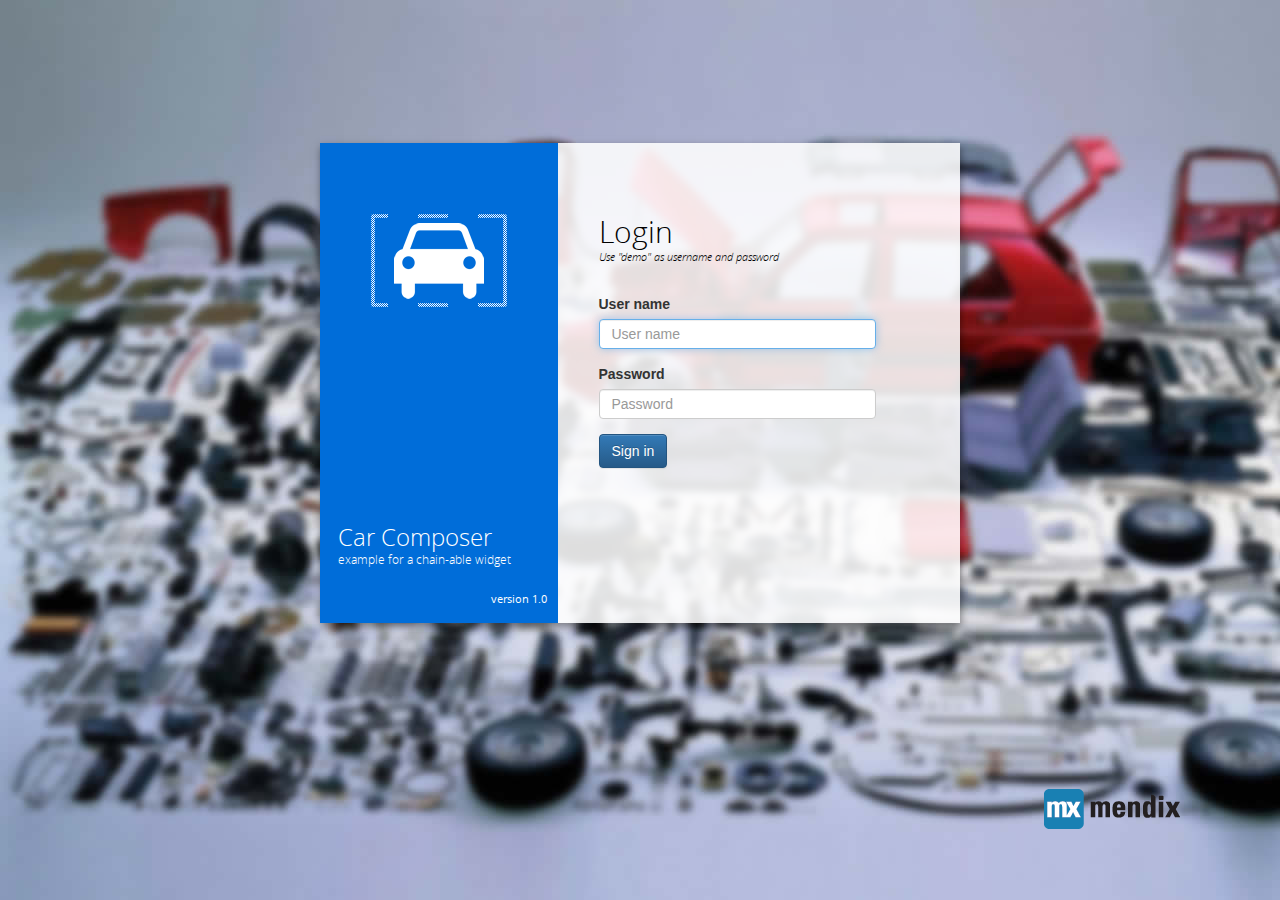
<file: test/theme/index.html>
<!DOCTYPE html>
<html class="html" lang="en-US">
 <head>

  <script type="text/javascript">
   if(typeof Muse == "undefined") window.Muse = {}; window.Muse.assets = {"required":["jquery-1.8.3.min.js", "museutils.js", "jquery.musepolyfill.bgsize.js", "jquery.watch.js", "index.css"], "outOfDate":[]};
</script>
  
  <meta http-equiv="Content-type" content="text/html;charset=UTF-8"/>
  <meta name="generator" content="2014.3.1.295"/>
  <title>index</title>
  <!-- CSS -->
  <link rel="stylesheet" type="text/css" href="css/site_global.css?422415861"/>
  <link rel="stylesheet" type="text/css" href="css/master_b-master.css?46554418"/>
  <link rel="stylesheet" type="text/css" href="css/index.css?4240038779" id="pagesheet"/>
  <!-- Other scripts -->
  <script type="text/javascript">
   document.documentElement.className += ' js';
</script>
    <!--HTML Widget code-->
  
		<link rel="stylesheet" href="assets/bootstrap.min.css">
        <link rel="stylesheet" href="assets/bootstrap-theme.min.css">
		<script src="assets/jquery-1.11.2.min.js" type="text/javascript"></script>
        <script type="text/javascript" src="assets/bootstrap.min.js"></script>
        
        <link rel="stylesheet" href="assets/login_mendix.css">
        
  <!--/*

*/
-->
 </head>
 <body class="museBGSize">

  <div class="clearfix" id="page"><!-- group -->
   <div class="grpelem" id="u207"><!-- custom html --></div>
   <div class="clearfix grpelem" id="ppu85"><!-- group -->
    <div class="grpelem" id="pu85"><!-- inclusion -->
     <div class="shadow" id="u85"><!-- simple frame --></div>
     <div class="clearfix" id="pu86"><!-- group -->
      <div class="clearfix grpelem" id="u86"><!-- column -->
       <div class="clip_frame colelem" id="u143"><!-- image -->
        <img class="block" id="u143_img" src="images/logo.png" alt="" width="136" height="93"/>
       </div>
       <div class="clearfix colelem" id="u99-6"><!-- content -->
        <p id="u99-2">Car Composer</p>
        <p id="u99-4">example for a chain-able widget</p>
       </div>
      </div>
      <div class="clearfix grpelem" id="pu114-6"><!-- column -->
       <div class="clearfix colelem" id="u114-6"><!-- content -->
        <p id="u114-2">Login</p>
        <p id="u114-4">Use &quot;demo&quot; as username and password</p>
       </div>
       <div class="colelem" id="u173"><!-- custom html -->
        
        <div class="login-container">
            <form id="loginForm" class="login-form">
                <div class="login-logo"></div>
                <div id="loginMessage" class="alert alert-danger login-message"></div>
                <div class="form-group">
                    <label id="usernameLabel" for="usernameInput">Username</label> 
                    <input id="usernameInput" class="form-control" type="text" placeholder="User name" autocorrect="off" autocapitalize="none">
                </div>
                <div class="form-group">
                    <label id="passwordLabel" for="passwordInput">Password</label> 
                    <input id="passwordInput" class="form-control" type="password" placeholder="Password" autocorrect="off" autocapitalize="none">
                </div>
                <button id="loginButton" type="submit" class="btn btn-primary">Sign in</button>
            </form>
        </div>
		<script src="js/login_i18n.js"></script>
		<script src="js/login.js"></script>
        
</div>
      </div>
     </div>
    </div>
    <div class="clearfix grpelem" id="u213-4"><!-- content -->
     <p>test glyphones</p>
    </div>
    <div class="clearfix grpelem" id="u102-4"><!-- content -->
     <p>version 1.0</p>
    </div>
   </div>
   <div class="clip_frame" id="u179"><!-- image -->
    <img class="block" id="u179_img" src="images/mendix.png" alt="" width="136" height="40"/>
   </div>
   <div class="verticalspacer"></div>
  </div>
  <!-- JS includes -->
  <script type="text/javascript">
   if (document.location.protocol != 'https:') document.write('\x3Cscript src="http://musecdn2.businesscatalyst.com/scripts/4.0/jquery-1.8.3.min.js" type="text/javascript">\x3C/script>');
</script>
  <script type="text/javascript">
   window.jQuery || document.write('\x3Cscript src="scripts/jquery-1.8.3.min.js" type="text/javascript">\x3C/script>');
</script>
  <script src="scripts/museutils.js?479751881" type="text/javascript"></script>
  <script src="scripts/jquery.musepolyfill.bgsize.js?503158633" type="text/javascript"></script>
  <script src="scripts/jquery.watch.js?4232581965" type="text/javascript"></script>
  <!-- Other scripts -->
  <script type="text/javascript">
   $(document).ready(function() { try {
(function(){var a={},b=function(a){if(a.match(/^rgb/))return a=a.replace(/\s+/g,"").match(/([\d\,]+)/gi)[0].split(","),(parseInt(a[0])<<16)+(parseInt(a[1])<<8)+parseInt(a[2]);if(a.match(/^\#/))return parseInt(a.substr(1),16);return 0};(function(){$('link[type="text/css"]').each(function(){var b=($(this).attr("href")||"").match(/\/?css\/([\w\-]+\.css)\?(\d+)/);b&&b[1]&&b[2]&&(a[b[1]]=b[2])})})();(function(){$("body").append('<div class="version" style="display:none; width:1px; height:1px;"></div>');
for(var c=$(".version"),d=0;d<Muse.assets.required.length;){var f=Muse.assets.required[d],g=f.match(/([\w\-\.]+)\.(\w+)$/),k=g&&g[1]?g[1]:null,g=g&&g[2]?g[2]:null;switch(g.toLowerCase()){case "css":k=k.replace(/\W/gi,"_").replace(/^([^a-z])/gi,"_$1");c.addClass(k);var g=b(c.css("color")),h=b(c.css("background-color"));g!=0||h!=0?(Muse.assets.required.splice(d,1),"undefined"!=typeof a[f]&&(g!=a[f]>>>24||h!=(a[f]&16777215))&&Muse.assets.outOfDate.push(f)):d++;c.removeClass(k);break;case "js":k.match(/^jquery-[\d\.]+/gi)&&
typeof $!="undefined"?Muse.assets.required.splice(d,1):d++;break;default:throw Error("Unsupported file type: "+g);}}c.remove();if(Muse.assets.outOfDate.length||Muse.assets.required.length)c="Some files on the server may be missing or incorrect. Clear browser cache and try again. If the problem persists please contact website author.",(d=location&&location.search&&location.search.match&&location.search.match(/muse_debug/gi))&&Muse.assets.outOfDate.length&&(c+="\nOut of date: "+Muse.assets.outOfDate.join(",")),d&&Muse.assets.required.length&&(c+="\nMissing: "+Muse.assets.required.join(",")),alert(c)})()})();/* body */
Muse.Utils.transformMarkupToFixBrowserProblemsPreInit();/* body */
Muse.Utils.prepHyperlinks(true);/* body */
Muse.Utils.fullPage('#page');/* 100% height page */
Muse.Utils.showWidgetsWhenReady();/* body */
Muse.Utils.transformMarkupToFixBrowserProblems();/* body */
} catch(e) { if (e && 'function' == typeof e.notify) e.notify(); else Muse.Assert.fail('Error calling selector function:' + e); }});
</script>
   </body>
</html>
</file>
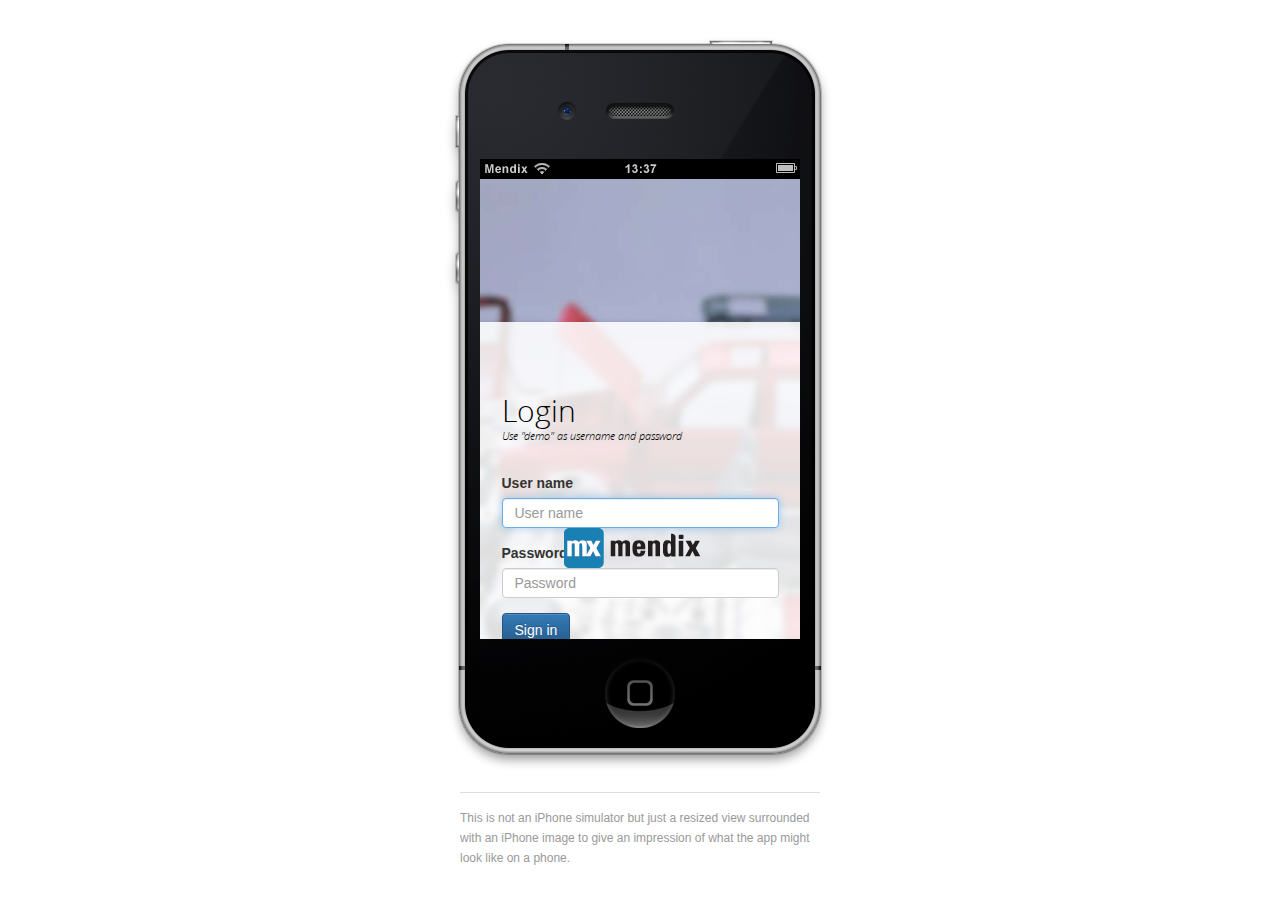
<file: test/theme/index-phone-preview.html>
<!doctype html>
<html>
    <head>
        <meta charset="utf-8" />
        <title>Mendix 5 - Phone preview</title>
        <link href="css/phone-preview.css" rel="stylesheet">
    </head>
    <body>
        <div class="content">
            <div class="wrapper">
                <iframe id="frame" class="frame"></iframe>
            </div>
            <div class="disclaimer">
                This is not an iPhone simulator but just a resized view surrounded with an iPhone image to give an impression of what the app might look like on a phone.
            </div>
        </div>

        <script type="text/javascript">
            // Firefox does not add a history item if the page is not loaded 
            // from the cache, and the src is set as attribute on the iframe
            document.getElementById("frame").src = "index.html?profile=phone";
        </script>
    </body>
</html>
</file>
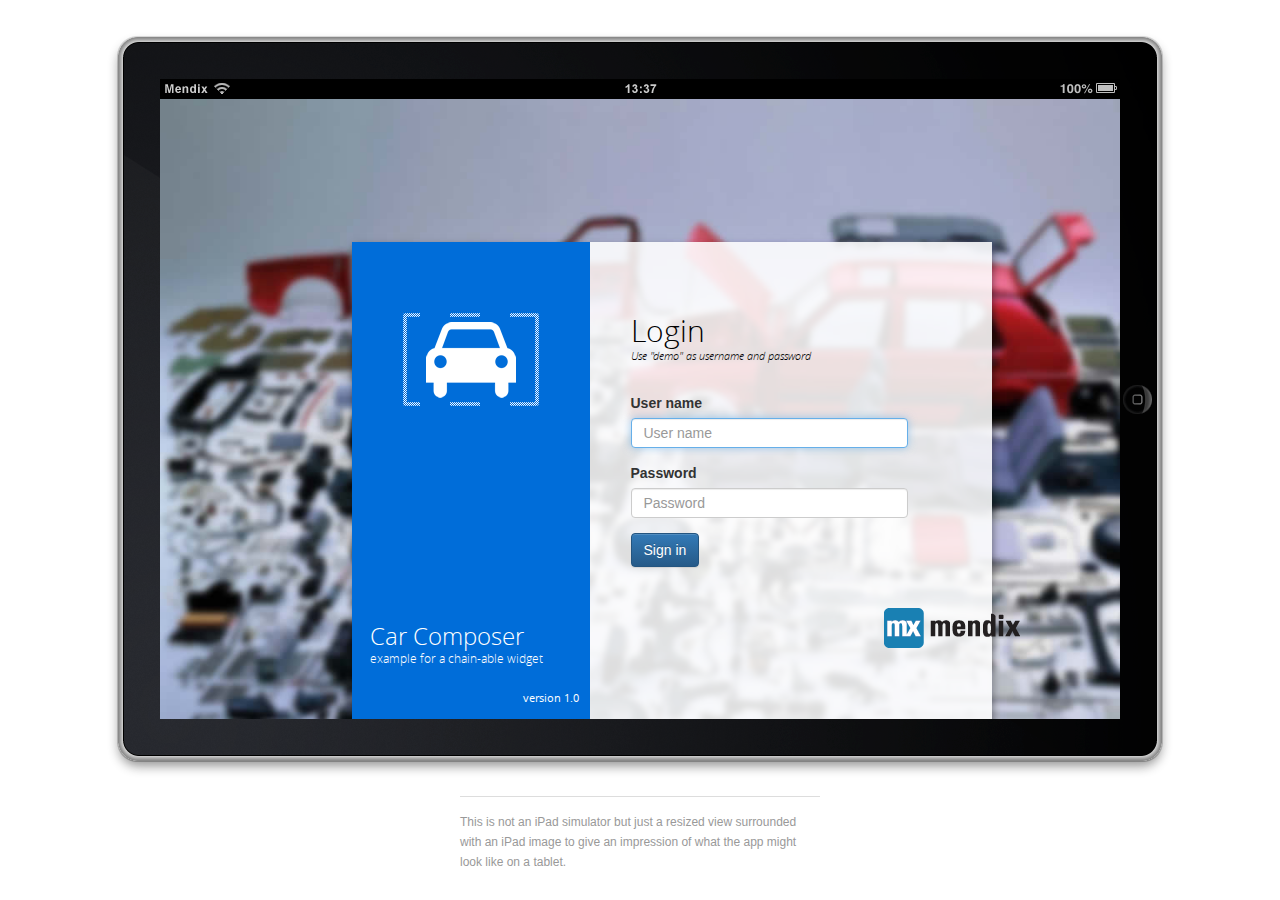
<file: test/theme/index-tablet-preview.html>
<!doctype html>
<html>
    <head>
        <meta charset="utf-8" />
        <title>Mendix 5 - Tablet preview</title>
        <link href="css/tablet-preview.css" rel="stylesheet">
    </head>
    <body>
        <div class="content">
            <div class="wrapper">
                <iframe id="frame" class="frame"></iframe>
            </div>
            <div class="disclaimer">
                This is not an iPad simulator but just a resized view surrounded with an iPad image to give an impression of what the app might look like on a tablet.
            </div>
        </div>

        <script type="text/javascript">
            // Firefox does not add a history item if the page is not loaded 
            // from the cache, and the src is set as attribute on the iframe
            document.getElementById("frame").src = "index.html?profile=tablet";
        </script>
    </body>
</html>
</file>
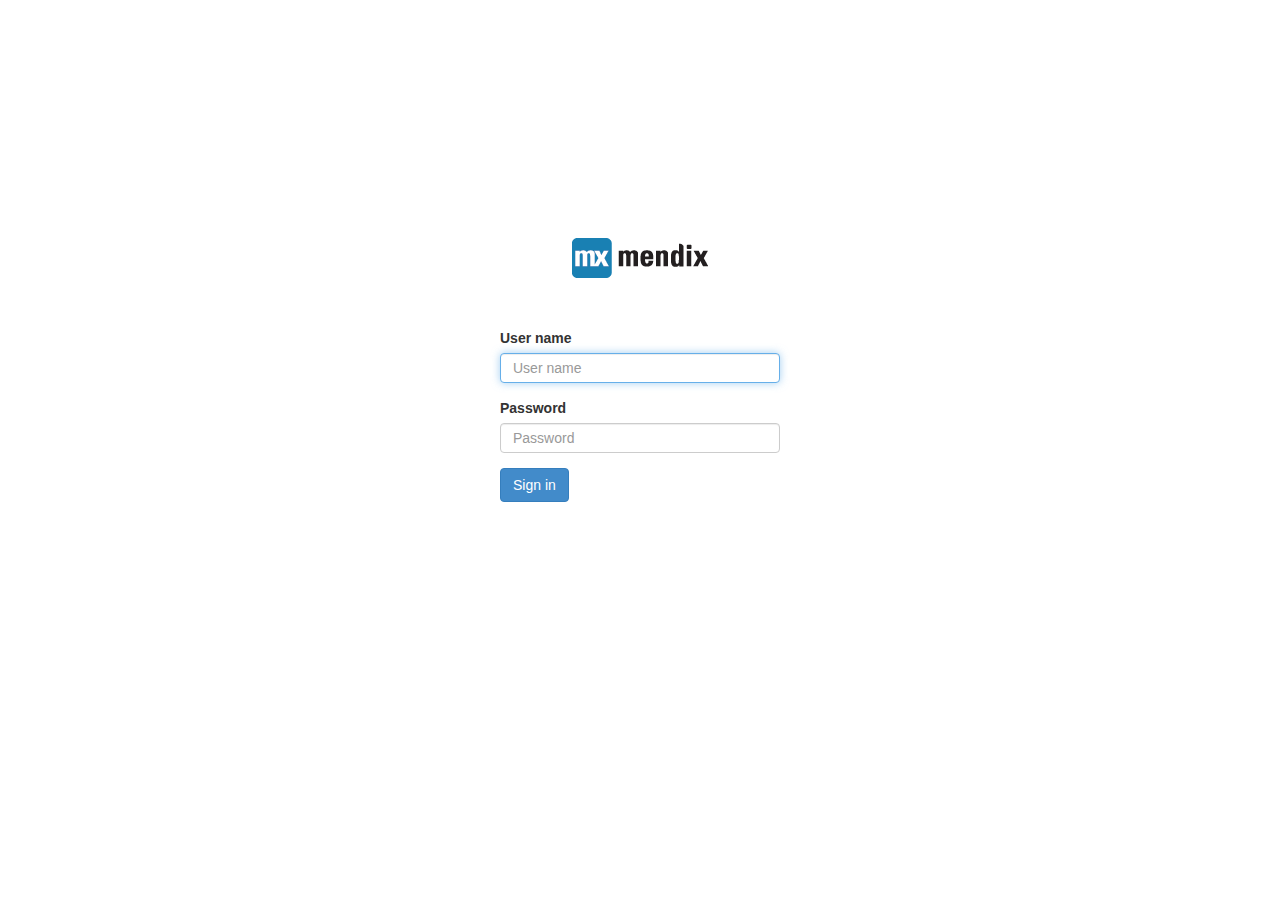
<file: test/theme/login.html>
<!doctype html>
<html>
	<head>
        <meta charset="utf-8">
        <meta http-equiv="X-UA-Compatible" content="IE=edge,chrome=1">
		<title>Mendix 5 - Login</title>
        <meta name="viewport" content="width=device-width, user-scalable=no, initial-scale=1, maximum-scale=1">
        <meta name="apple-mobile-web-app-capable" content="yes">
        <link rel="stylesheet" href="lib/bootstrap/css/bootstrap.min.css">
        <link rel="stylesheet" href="css/login.css">
	</head>
	<body>
        <div class="login-container">
            <form id="loginForm" class="login-form">
                <div class="login-logo"></div>
                <div id="loginMessage" class="alert alert-danger login-message"></div>
                <div class="form-group">
                    <label id="usernameLabel" for="usernameInput">User name</label> 
                    <input id="usernameInput" class="form-control" type="text" placeholder="User name" autocorrect="off" autocapitalize="none">
                </div>
                <div class="form-group">
                    <label id="passwordLabel" for="passwordInput">Password</label> 
                    <input id="passwordInput" class="form-control" type="password" placeholder="Password" autocorrect="off" autocapitalize="none">
                </div>
                <button id="loginButton" type="submit" class="btn btn-primary">Sign in</button>
            </form>
        </div>

		<script src="js/login_i18n.js"></script>
		<script src="js/login.js"></script>
	</body>
</html>
</file>
<file: test/theme/css/site_global.css>
html
{
	min-height: 100%;
	min-width: 100%;
	-ms-text-size-adjust: none;
}

body,div,dl,dt,dd,ul,ol,li,nav,h1,h2,h3,h4,h5,h6,pre,code,form,fieldset,legend,input,button,textarea,p,blockquote,th,td,a
{
	margin: 0;
	padding: 0;
	border-width: 0;
	-webkit-transform-origin: left top;
	-ms-transform-origin: left top;
	-o-transform-origin: left top;
	transform-origin: left top;
}

table
{
	border-collapse: collapse;
	border-spacing: 0;
}

fieldset,img
{
	border: 0;
	-webkit-transform-origin: left top;
	-ms-transform-origin: left top;
	-o-transform-origin: left top;
	transform-origin: left top;
}

address,caption,cite,code,dfn,em,strong,th,var,optgroup
{
	font-style: inherit;
	font-weight: inherit;
}

del,ins
{
	text-decoration: none;
}

li
{
	list-style: none;
}

caption,th
{
	text-align: left;
}

h1,h2,h3,h4,h5,h6
{
	font-size: 100%;
	font-weight: inherit;
}

input,button,textarea,select,optgroup,option
{
	font-family: inherit;
	font-size: inherit;
	font-style: inherit;
	font-weight: inherit;
}

body
{
	font-family: Arial, Helvetica Neue, Helvetica, sans-serif;
	text-align: left;
	font-size: 14px;
	line-height: 17px;
	word-wrap: break-word;
	text-rendering: optimizeLegibility;/* kerning, primarily */
}

@media screen and (-webkit-min-device-pixel-ratio:0)
{
	body { text-rendering:auto; }
}

a:link
{
	color: #0000FF;
	text-decoration: underline;
}

a:visited
{
	color: #800080;
	text-decoration: underline;
}

a:hover
{
	color: #0000FF;
	text-decoration: underline;
}

a:active
{
	color: #EE0000;
	text-decoration: underline;
}

a.nontext /* used to override default properties of 'a' tag */
{
	color: black;
	text-decoration: none;
	font-style: normal;
	font-weight: normal;
}

.normal_text
{
	color: #000000;
	direction: ltr;
	font-family: Arial, Helvetica Neue, Helvetica, sans-serif;
	font-size: 14px;
	font-style: normal;
	font-weight: normal;
	letter-spacing: 0px;
	line-height: 17px;
	text-align: left;
	text-decoration: none;
	text-indent: 0px;
	text-transform: none;
	vertical-align: 0px;
	padding: 0px;
}

.list0 li:before
{
	position: absolute;
	right: 100%;
	letter-spacing: 0px;
	text-decoration: none;
	font-weight: normal;
	font-style: normal;
}

.rtl-list li:before
{
	right: auto;
	left: 100%;
}

.nls-None > li:before,.nls-None .list3 > li:before,.nls-None .list6 > li:before
{
	margin-right: 6px;
	content: '•';
}

.nls-None .list1 > li:before,.nls-None .list4 > li:before,.nls-None .list7 > li:before
{
	margin-right: 6px;
	content: '○';
}

.nls-None,.nls-None .list1,.nls-None .list2,.nls-None .list3,.nls-None .list4,.nls-None .list5,.nls-None .list6,.nls-None .list7,.nls-None .list8
{
	padding-left: 34px;
}

.nls-None.rtl-list,.nls-None .list1.rtl-list,.nls-None .list2.rtl-list,.nls-None .list3.rtl-list,.nls-None .list4.rtl-list,.nls-None .list5.rtl-list,.nls-None .list6.rtl-list,.nls-None .list7.rtl-list,.nls-None .list8.rtl-list
{
	padding-left: 0px;
	padding-right: 34px;
}

.nls-None .list2 > li:before,.nls-None .list5 > li:before,.nls-None .list8 > li:before
{
	margin-right: 6px;
	content: '-';
}

.nls-None.rtl-list > li:before,.nls-None .list1.rtl-list > li:before,.nls-None .list2.rtl-list > li:before,.nls-None .list3.rtl-list > li:before,.nls-None .list4.rtl-list > li:before,.nls-None .list5.rtl-list > li:before,.nls-None .list6.rtl-list > li:before,.nls-None .list7.rtl-list > li:before,.nls-None .list8.rtl-list > li:before
{
	margin-right: 0px;
	margin-left: 6px;
}

.TabbedPanelsTab
{
	white-space: nowrap;
}

.MenuBar  .MenuBarView,.MenuBar  .SubMenuView /* Resets for ul and li in menus */
{
	display: block;
	list-style: none;
}

.MenuBar .SubMenu
{
	display: none;
	position: absolute;
}

.NoWrap
{
	white-space: nowrap;
	word-wrap: normal;
}

.rootelem /* the root of the artwork tree */
{
	margin-left: auto;
	margin-right: auto;
}

.colelem /* a child element of a column */
{
	display: inline;
	float: left;
	clear: both;
}

.colelem100 /* a child element of a column that is 100% width */
{
	clear: both;
}

.grpelem /* a child element of a group */
{
	display: inline;
	float: left;
}

.clearfix:after /* force a container to fit around floated items */
{
	content: "\0020";
	visibility: hidden;
	display: block;
	height: 0;
	clear: both;
}

*:first-child+html .clearfix /* IE7 */
{
	zoom: 1;
}

.clip_frame /* used to clip the contents as in the case of an image frame */
{
	overflow: hidden;
}

.inclusion_context /* context for positioning a group of elements that share the same height */
{
	display: table;
	table-layout: fixed;
	width: 0.01px;
}

.inclelem /* element of an inclusion context */
{
	display: table-cell;
	vertical-align: top;
}

.f3s_mid /* 3-slice frame, middle slice */
{
	background-repeat: repeat;
}

.f3s_top,.f3s_bot /* 3-slice frame, top slice */
{
	background-repeat: no-repeat;
}

.f9s_top_left,.f9s_bot_left /* 9-slice frame, left corner slice */
{
	background-repeat: no-repeat;
	background-position: left;
}

.f9s_top_right,.f9s_bot_right /* 9-slice frame, right corner slice */
{
	background-repeat: no-repeat;
	background-position: right;
}

.f9s_top_mid,.f9s_bot_mid /* 9-slice frame, top/bottom horizontal slice */
{
	background-repeat: repeat-x;
	background-position: 0px 0px;
}

.f9s_mid_left /* 9-slice frame, left vertical slice */
{
	background-repeat: repeat-y;
	background-position: left;
}

.f9s_mid_right /* 9-slice frame, right vertical slice */
{
	background-repeat: repeat-y;
	background-position: right;
}

.f9s_center /* 9-slice frame, center slice */
{
	background-repeat: repeat;
	background-position: 0px 0px;
}

.popup_anchor /* anchors an abspos popup */
{
	position: relative;
	width: 0px;
	height: 0px;
}

.popup_element
{
	z-index: 100000;
}

.svg
{
	display: block;
	vertical-align: top;
}

span.wrap /* used to force wrap after floated array when nested inside a paragraph */
{
	content: '';
	clear: left;
	display: block;
}

span.actAsInlineDiv /* used to simulate a DIV with inline display when already nested inside a paragraph */
{
	display: inline-block;
}

.position_content,.excludeFromNormalFlow /* used when child content is larger than parent */
{
	float: left;
}

.preload_images /* used to preload images used in non-default states */
{
	position: absolute;
	overflow: hidden;
	left: -9999px;
	top: -9999px;
	height: 1px;
	width: 1px;
}

preload /* used to specifiy the dimension of preload item */
{
	height: 1px;
	width: 1px;
}

.animateStates
{
	-webkit-transition: 0.3s ease-in-out;
	-moz-transition: 0.3s ease-in-out;
	-o-transition: 0.3s ease-in-out;
	transition: 0.3s ease-in-out;
}

input:focus,textarea:focus /* remove default focussed input styling */
{
	outline: none;
}

textarea
{
	resize: none;
	overflow: auto;
}

.fld-prompt /* form placeholders cursor behavior */
{
	pointer-events: none;
}

.wrapped-input /* form inputs & placeholders let div styling show thru */
{
	position: absolute;
	top: 0;
	left: 0;
	background: transparent;
	border: none;
}

.submit-btn /* form submit buttons on top of sibling elements */
{
	z-index: 50000;
	cursor: pointer;
}

.anchor_item /* used to specify anchor properties */
{
	width: 22px;
	height: 18px;
}

.MenuBar .SubMenuVisible,.MenuBarVertical .SubMenuVisible,.MenuBar .SubMenu .SubMenuVisible,.popup_element.Active,span.actAsPara,.actAsDiv,a.nonblock.nontext,img.block
{
	display: block;
}

.ose_ei
{
	visibility: hidden;
	z-index: 0;
}

.widget_invisible,.js .invi,.js .mse_pre_init,.js .an_invi /* used to hide the widget before loaded */
{
	visibility: hidden;
}

.no_vert_scroll
{
	overflow-y: hidden;
}

.always_vert_scroll
{
	overflow-y: scroll;
}

.always_horz_scroll
{
	overflow-x: scroll;
}

.popup_element.Inactive,.js .disn,.hidden
{
	display: none;
}

.fullscreen
{
	overflow: hidden;
	left: 0px;
	top: 0px;
	position: fixed;
	height: 100%;
	width: 100%;
	-moz-box-sizing: border-box;
	-webkit-box-sizing: border-box;
	-ms-box-sizing: border-box;
	box-sizing: border-box;
}

.fullwidth
{
	position: absolute;
}

.borderbox
{
	-moz-box-sizing: border-box;
	-webkit-box-sizing: border-box;
	-ms-box-sizing: border-box;
	box-sizing: border-box;
}

.scroll_wrapper
{
	position: absolute;
	overflow: auto;
	left: 0px;
	right: 0px;
	top: 0px;
	bottom: 0px;
	padding-top: 0px;
	padding-bottom: 0px;
	margin-top: 0px;
	margin-bottom: 0px;
}

.browser_width > *
{
	position: absolute;
	left: 0px;
	right: 0px;
}

.list0 li,.MenuBar .MenuItemContainer,.SlideShowContentPanel .fullscreen img
{
	position: relative;
}

.accordion_wrapper
{
	display: inline;
	float: left;
	width: 0px;
}

.fld-checkbox input[type=checkbox] /* Hide native checkbox */
{
	position: absolute;
	overflow: hidden;
	clip: rect(0px, 0px, 0px, 0px);
	height: 1px;
	width: 1px;
	margin: -1px;
	padding: 0;
	border: 0;
}

.fld-checkbox input[type=checkbox] + label
{
	display: inline-block;
	background-repeat: no-repeat;
	cursor: pointer;
	float: left;
	width: 100%;
	height: 100%;
}

.pointer_cursor,.fld-recaptcha-mode,.fld-recaptcha-refresh,.fld-recaptcha-help
{
	cursor: pointer;
}

p,h1,h2,h3,h4,h5,h6,ol,ul,span.actAsPara /* disable Android font boosting */
{
	max-height: 1000000px;
}

.superscript
{
	vertical-align: super;
	font-size: 66%;
	line-height: 0;
}

.subscript
{
	vertical-align: sub;
	font-size: 66%;
	line-height: 0;
}
</file>
<file: test/theme/css/master_b-master.css>
#u207
{
	border-style: none;
	border-color: transparent;
	background-color: transparent;
	position: relative;
}

#u85
{
	-pie-box-shadow: none;
	box-shadow: 1px 4px 8px rgba(0,0,0,0.5);
	border-style: none;
	border-color: transparent;
	background-color: #FFFFFF;
	opacity: 0.87;
	-ms-filter: "progid:DXImageTransform.Microsoft.Alpha(Opacity=87)";
	filter: alpha(opacity=87);
}

#u86
{
	background-color: #006DD9;
	position: relative;
}

#u143
{
	background-color: transparent;
	position: relative;
}

#u99-6
{
	background-color: transparent;
	color: #FFFFFF;
	font-family: '__Open Sans_5';
	font-weight: 300;
	position: relative;
}

#u99-2
{
	font-size: 24px;
	line-height: 29px;
}

#u99-4
{
	font-size: 12px;
	line-height: 14px;
}

#u114-6
{
	background-color: transparent;
	color: #000000;
	font-family: '__Open Sans_5';
	font-weight: 300;
	position: relative;
}

#u114-2
{
	font-size: 30px;
	line-height: 36px;
}

#u114-4
{
	font-size: 11px;
	line-height: 13px;
	font-style: italic;
}

#u213-4
{
	background-color: transparent;
	font-family: '__GLYPHICONS Halflings_5';
	font-weight: 400;
	position: relative;
}

#u102-4
{
	background-color: transparent;
	line-height: 13px;
	font-size: 11px;
	text-align: right;
	color: #FFFFFF;
	font-family: '__Open Sans_5';
	font-weight: 400;
	position: relative;
}
</file>
<file: test/theme/css/index.css>
/*

*/

.version.index /* version checker */
{
	color: #0000FC;
	background-color: #B9DB7B;
}

.html
{
	background: #FFFFFF url("../images/wallpaper.jpg") no-repeat left top scroll;
	background-size: cover;
}

#page
{
	z-index: 1;
	width: 1024px;
	min-height: 623px;
	background-image: none;
	border-style: none;
	border-color: #000000;
	background-color: transparent;
	padding-bottom: 127px;
	margin-left: auto;
	margin-right: auto;
}

#u207
{
	z-index: 26;
	width: 25px;
	min-height: 25px;
	margin-right: -10000px;
	left: -100px;
}

#ppu85
{
	width: 0.01px;
	margin-right: -10000px;
	margin-top: 143px;
	margin-left: 192px;
}

#pu85
{
	z-index: 6;
	width: 0.01px;
	position: relative;
	margin-right: -10000px;
}

#u85
{
	z-index: 0;
	width: 640px;
	position: absolute;
	top: 0px;
	bottom: 0px;
}

#pu86
{
	width: 0.01px;
	position: relative;
	z-index: 2;
}

#u86
{
	z-index: 7;
	width: 201px;
	margin-right: -10000px;
	padding: 71px 18px 31.350000000000023px 19px;
}

#u143
{
	z-index: 24;
	width: 136px;
	margin-left: 32px;
}

#u99-6
{
	z-index: 8;
	width: 201px;
	min-height: 69px;
	left: -1px;
	margin-top: 216px;
}

#pu114-6
{
	width: 0.01px;
	padding-bottom: 0px;
	margin-right: -10000px;
	margin-top: 71px;
	margin-left: 252px;
}

#u114-6
{
	z-index: 18;
	width: 282px;
	min-height: 43px;
	margin-left: 27px;
}

#u173
{
	z-index: 27;
	width: 330px;
	min-height: 310px;
	border-style: none;
	border-color: transparent;
	background-color: transparent;
	margin-top: 1px;
	position: relative;
}

#u213-4
{
	z-index: 2;
	width: 164px;
	min-height: 26px;
	margin-right: -10000px;
	margin-top: 19px;
	left: 20px;
}

#u102-4
{
	z-index: 14;
	width: 89px;
	min-height: 16px;
	margin-right: -10000px;
	margin-top: 449px;
	left: 138px;
}

#u179
{
	z-index: 28;
	width: 136px;
	background-color: transparent;
	position: fixed;
	bottom: 71px;
	right: 100px;
}

@font-face
{
	font-family: '__Open Sans_5';
	src: url('../fonts/opensans-lightitalic-webfont.eot');
	src: local('☺'), url('../fonts/opensans-lightitalic-webfont.woff') format('woff'), url('../fonts/opensans-lightitalic-webfont.svg') format('svg');
	font-weight: 300;
	font-style: italic;
}

@font-face
{
	font-family: '__Open Sans_5';
	src: url('../fonts/opensans-regular-webfont.eot');
	src: local('☺'), url('../fonts/opensans-regular-webfont.woff') format('woff'), url('../fonts/opensans-regular-webfont.svg') format('svg');
	font-weight: 400;
	font-style: normal;
}

@font-face
{
	font-family: '__Open Sans_5';
	src: url('../fonts/opensans-light-webfont.eot');
	src: local('☺'), url('../fonts/opensans-light-webfont.woff') format('woff'), url('../fonts/opensans-light-webfont.svg') format('svg');
	font-weight: 300;
	font-style: normal;
}

@font-face
{
	font-family: '__GLYPHICONS Halflings_5';
	src: url('../fonts/glyphicons-halflings-regular.eot');
	src: local('☺'), url('../fonts/glyphicons-halflings-regular.woff') format('woff'), url('../fonts/glyphicons-halflings-regular.svg') format('svg');
	font-weight: 400;
	font-style: normal;
}

body
{
	position: relative;
	min-width: 1024px;
}

#page .verticalspacer
{
	clear: both;
}
</file>
<file: test/theme/assets/login_mendix.css>
.login-container {
    display: table;
    width: 90%;
    max-width: 300px;
    min-width: 180px;
    height: 80%;
    margin: auto;
}
.login-form {
    display: table-cell;
    padding: 30px 10px 10px;
    vertical-align: middle;
}
.login-logo {
    /* No Logo at the moment */
}
.login-message {
    display: none;
}
.login-form label {
    font-weight: bold;
}
.login-form input {
    box-sizing: border-box;
    -moz-box-sizing: border-box;
    -webkit-box-sizing: border-box;
    width: 100%;
    height: 30px;
}
</file>
<file: test/theme/css/phone-preview.css>
html {
    height: 100%;
}
body {
    display: table;
    width: 100%;
    height: 100%;
    margin: 0;
    padding: 0;
    font-family: "Helvetica Neue", Helvetica, Arial, sans-serif;
}
.content {
    padding: 15px;
    display: table-cell;
    vertical-align: middle;
}
.wrapper {
    width: 320px;
    height: 460px;
    margin: auto;
    padding: 146px 38px 138px;
    background: url(images/iphone.png) no-repeat center center;
}
.frame {
    width: 320px;
    height: 460px;
    border: none;
}
.disclaimer {
    width: 360px;
    margin: 15px auto 0;
    padding-top: 15px;
    color: #999;
    font-size: 12px;
    line-height: 20px;
    border-top: 1px solid #ddd;
}
</file>
<file: test/theme/css/tablet-preview.css>
html {
    height: 100%;
}
body {
    display: table;
    width: 100%;
    height: 100%;
    margin: 0;
    padding: 0;
    font-family: "Helvetica Neue", Helvetica, Arial, sans-serif;
}
.content {
    padding: 15px;
    display: table-cell;
    vertical-align: middle;
}
.wrapper {
    width: 960px;
    height: 620px;
    margin: auto;
    padding: 70px 56px 62px;
    background: url(images/ipad.png) no-repeat center center;
}
.frame {
    width: 960px;
    height: 620px;
    border: none;
}
.disclaimer {
    width: 360px;
    margin: 15px auto 0;
    padding-top: 15px;
    color: #999;
    font-size: 12px;
    line-height: 20px;
    border-top: 1px solid #ddd;
}
</file>
<file: test/theme/css/login.css>
html, body {
    height: 100%;
}
.login-container {
    display: table;
    width: 90%;
    max-width: 300px;
    min-width: 180px;
    height: 80%;
    margin: auto;
}
.login-form {
    display: table-cell;
    padding: 30px 10px 10px;
    vertical-align: middle;
}
.login-logo {
    height: 40px;
    margin-bottom: 50px;
    background: url(images/mendix-logo.png) no-repeat center;
}
.login-message {
    display: none;
}
.login-form label {
    font-weight: bold;
}
.login-form input {
    box-sizing: border-box;
    -moz-box-sizing: border-box;
    -webkit-box-sizing: border-box;
    width: 100%;
    height: 30px;
}
</file>
